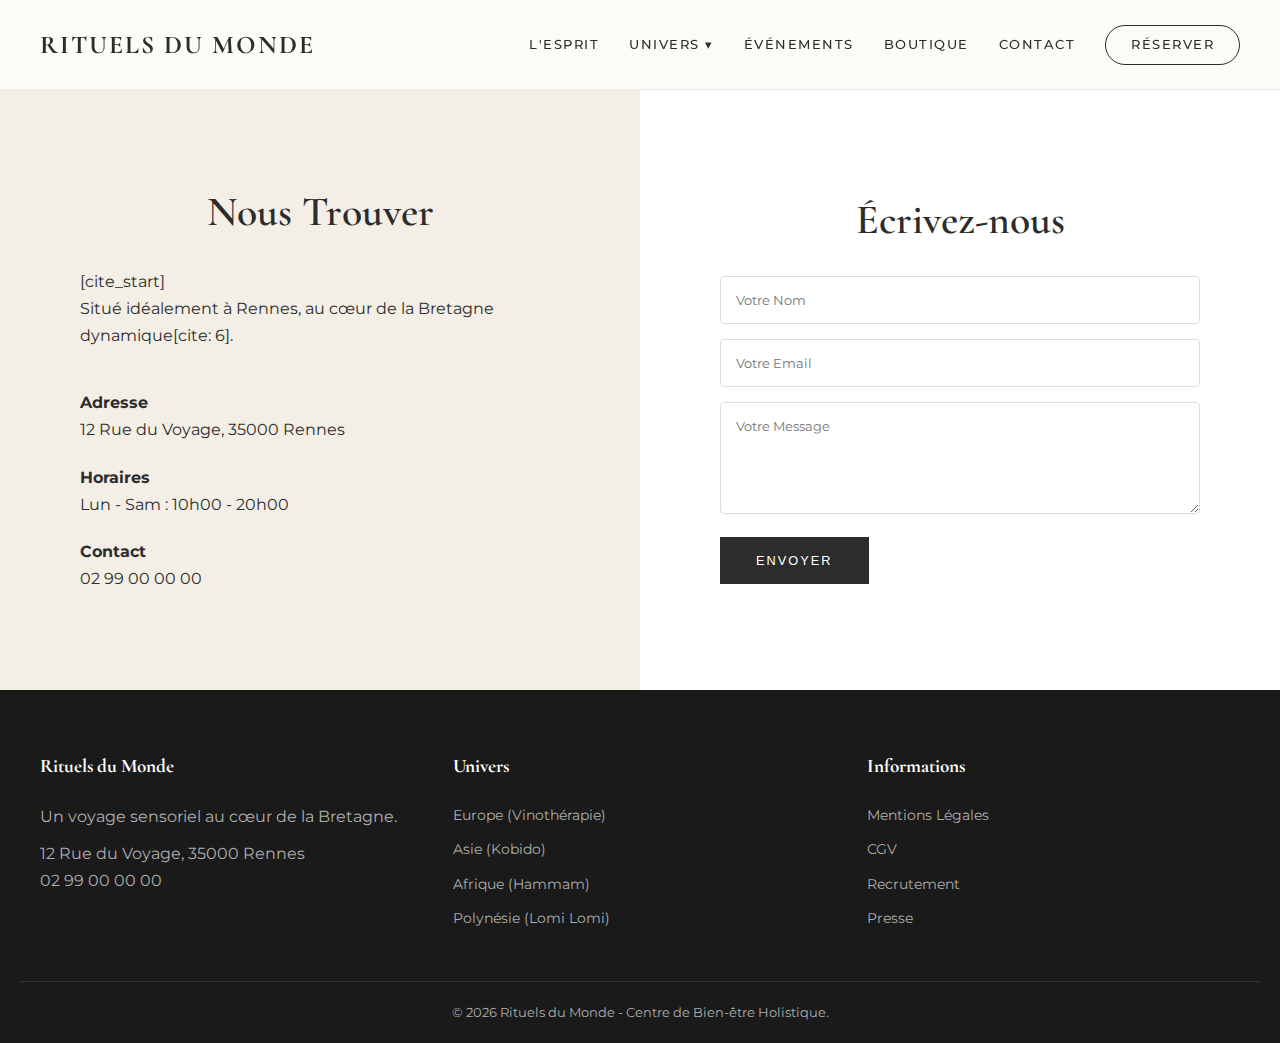
<file: contact.html>
<!DOCTYPE html>
<html lang="fr">
<head>
    <meta charset="UTF-8">
    <meta name="viewport" content="width=device-width, initial-scale=1.0">
    <title>Contact | Rituels du Monde</title>
    <link href="https://fonts.googleapis.com/css2?family=Cormorant+Garamond:wght@400;600&family=Montserrat:wght@300;400&display=swap" rel="stylesheet">
    <link rel="stylesheet" href="style.css">
</head>
<body>
    <nav>
        <div class="logo"><a href="index.html">RITUELS DU MONDE</a></div>
        <div class="nav-links">
            <a href="index.html">L'Esprit</a>
            
            <div class="dropdown">
                <a href="#" class="dropbtn" style="cursor: default;">Univers ▾</a>
                <div class="dropdown-content">
                    <a href="univ-europe.html">Europe (Vinothérapie)</a>
                    <a href="univ-asie.html">Asie (Kobido & Énergie)</a>
                    <a href="univ-afrique.html">Afrique (Hammam)</a>
                    <a href="univ-polynesie.html">Polynésie (Lomi Lomi)</a>
                    <a href="univ-amerique.html">Amériques (Deep Tissue)</a>
                </div>
            </div>

            <a href="evenements.html">Événements</a>
            <a href="boutique.html">Boutique</a>
            <a href="contact.html">Contact</a>
            <a href="reservation.html" class="btn-nav-resa">Réserver</a>
        </div>
        </nav>

    <div class="contact-layout">
        <div class="contact-left">
            <h2>Nous Trouver</h2>
            [cite_start]<p>Situé idéalement à Rennes, au cœur de la Bretagne dynamique[cite: 6].</p>
            
            <div style="margin-top:40px;">
                <h4>Adresse</h4>
                <p>12 Rue du Voyage, 35000 Rennes</p>
            </div>
            <div style="margin-top:20px;">
                <h4>Horaires</h4>
                <p>Lun - Sam : 10h00 - 20h00</p>
            </div>
            <div style="margin-top:20px;">
                <h4>Contact</h4>
                <p>02 99 00 00 00</p>
            </div>
        </div>

        <div class="contact-right">
            <h2>Écrivez-nous</h2>
            <form>
                <input type="text" placeholder="Votre Nom">
                <input type="email" placeholder="Votre Email">
                <textarea rows="5" placeholder="Votre Message"></textarea>
                <button class="btn">Envoyer</button>
            </form>
        </div>
    </div>

    <footer>
        <div class="footer-content">
            <div class="footer-col">
                <h4>Rituels du Monde</h4>
                <p>Un voyage sensoriel au cœur de la Bretagne.</p>
                <p style="margin-top:10px;">12 Rue du Voyage, 35000 Rennes</p>
                <p>02 99 00 00 00</p>
            </div>
            <div class="footer-col">
                <h4>Univers</h4>
                <a href="univers.html">Europe (Vinothérapie)</a>
                <a href="univers.html">Asie (Kobido)</a>
                <a href="univers.html">Afrique (Hammam)</a>
                <a href="univers.html">Polynésie (Lomi Lomi)</a>
            </div>
            <div class="footer-col">
                <h4>Informations</h4>
                <a href="contact.html">Mentions Légales</a>
                <a href="contact.html">CGV</a>
                <a href="contact.html">Recrutement</a>
                <a href="contact.html">Presse</a>
            </div>
        </div>
        <div class="copyright">
            © 2026 Rituels du Monde - Centre de Bien-être Holistique.
        </div>
    </footer>

    <script src="script.js"></script>
</body>
</html>
</file>
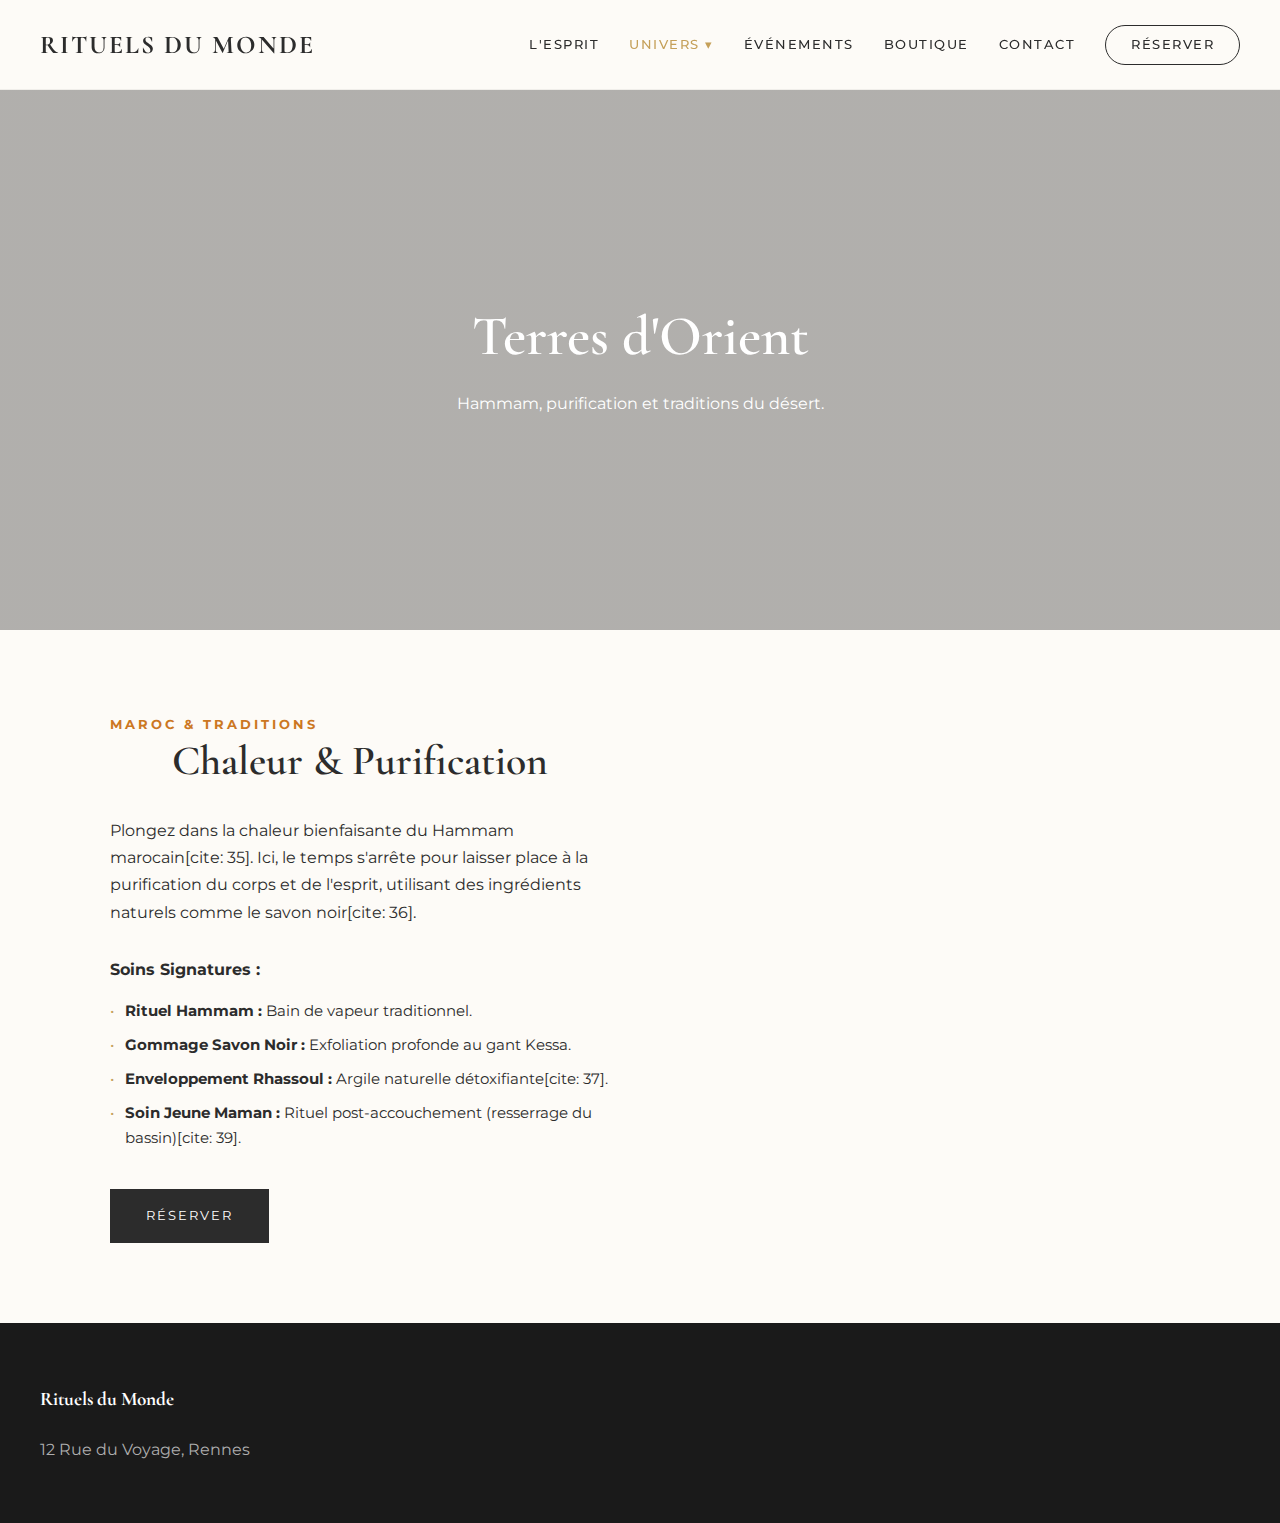
<file: univ-afrique.html>
<!DOCTYPE html>
<html lang="fr">
<head>
    <meta charset="UTF-8">
    <meta name="viewport" content="width=device-width, initial-scale=1.0">
    <title>Afrique & Orient | Rituels du Monde</title>
    <link href="https://fonts.googleapis.com/css2?family=Cormorant+Garamond:wght@400;600&family=Montserrat:wght@300;400&display=swap" rel="stylesheet">
    <link rel="stylesheet" href="style.css">
    <style>
        .univ-hero {
            height: 60vh;
            background-size: cover; background-position: center;
            display: flex; align-items: center; justify-content: center;
            text-align: center; color: white; position: relative;
        }
        .univ-details { display: flex; max-width: 1100px; margin: 80px auto; gap: 60px; padding: 0 20px; align-items: center; }
        .univ-text { flex: 1; }
        .univ-img-block { flex: 1; height: 500px; background-size: cover; background-position: center; border-radius: 4px; }
        @media (max-width: 900px) { .univ-details { flex-direction: column-reverse; } .univ-img-block { width: 100%; height: 300px; } }
    </style>
</head>
<body>
    <nav>
        <div class="logo"><a href="index.html">RITUELS DU MONDE</a></div>
        <div class="nav-links">
            <a href="index.html">L'Esprit</a>
            <div class="dropdown">
                <a href="#" class="dropbtn" style="cursor: default; color:var(--gold);">Univers ▾</a>
                <div class="dropdown-content">
                    <a href="univ-europe.html">Europe</a>
                    <a href="univ-asie.html">Asie</a>
                    <a href="univ-afrique.html">Afrique</a>
                    <a href="univ-polynesie.html">Polynésie</a>
                    <a href="univ-amerique.html">Amériques</a>
                </div>
            </div>
            <a href="evenements.html">Événements</a>
            <a href="boutique.html">Boutique</a>
            <a href="contact.html">Contact</a>
            <a href="reservation.html" class="btn-nav-resa">Réserver</a>
        </div>
    </nav>

    <header class="univ-hero" style="background-image: linear-gradient(rgba(0,0,0,0.3), rgba(0,0,0,0.3)), url('https://images.unsplash.com/photo-1596178065887-1198b6148b2b?q=80&w=1920');">
        <div class="hero-content">
            <h1>Terres d'Orient</h1>
            <p>Hammam, purification et traditions du désert.</p>
        </div>
    </header>

    <section class="univ-details">
        <div class="univ-text">
            <span class="u-tag" style="color:var(--u-afrique)">Maroc & Traditions</span>
            <h2>Chaleur & Purification</h2>
            <p>Plongez dans la chaleur bienfaisante du Hammam marocain[cite: 35]. Ici, le temps s'arrête pour laisser place à la purification du corps et de l'esprit, utilisant des ingrédients naturels comme le savon noir[cite: 36].</p>
            
            <h4 style="margin-top: 30px; margin-bottom: 15px;">Soins Signatures :</h4>
            <ul class="soins-list">
                <li><strong>Rituel Hammam :</strong> Bain de vapeur traditionnel.</li>
                <li><strong>Gommage Savon Noir :</strong> Exfoliation profonde au gant Kessa.</li>
                <li><strong>Enveloppement Rhassoul :</strong> Argile naturelle détoxifiante[cite: 37].</li>
                <li><strong>Soin Jeune Maman :</strong> Rituel post-accouchement (resserrage du bassin)[cite: 39].</li>
            </ul>

            <a href="reservation.html" class="btn" style="margin-top: 30px;">Réserver</a>
        </div>
        <div class="univ-img-block" style="background-image: url('https://images.unsplash.com/photo-1540555700478-4be289fbecef?q=80&w=800');"></div>
    </section>

    <footer>
        <div class="footer-content">
            <div class="footer-col">
                <h4>Rituels du Monde</h4>
                <p>12 Rue du Voyage, Rennes</p>
            </div>
        </div>
    </footer>
    <script src="script.js"></script>
</body>
</html>
</file>
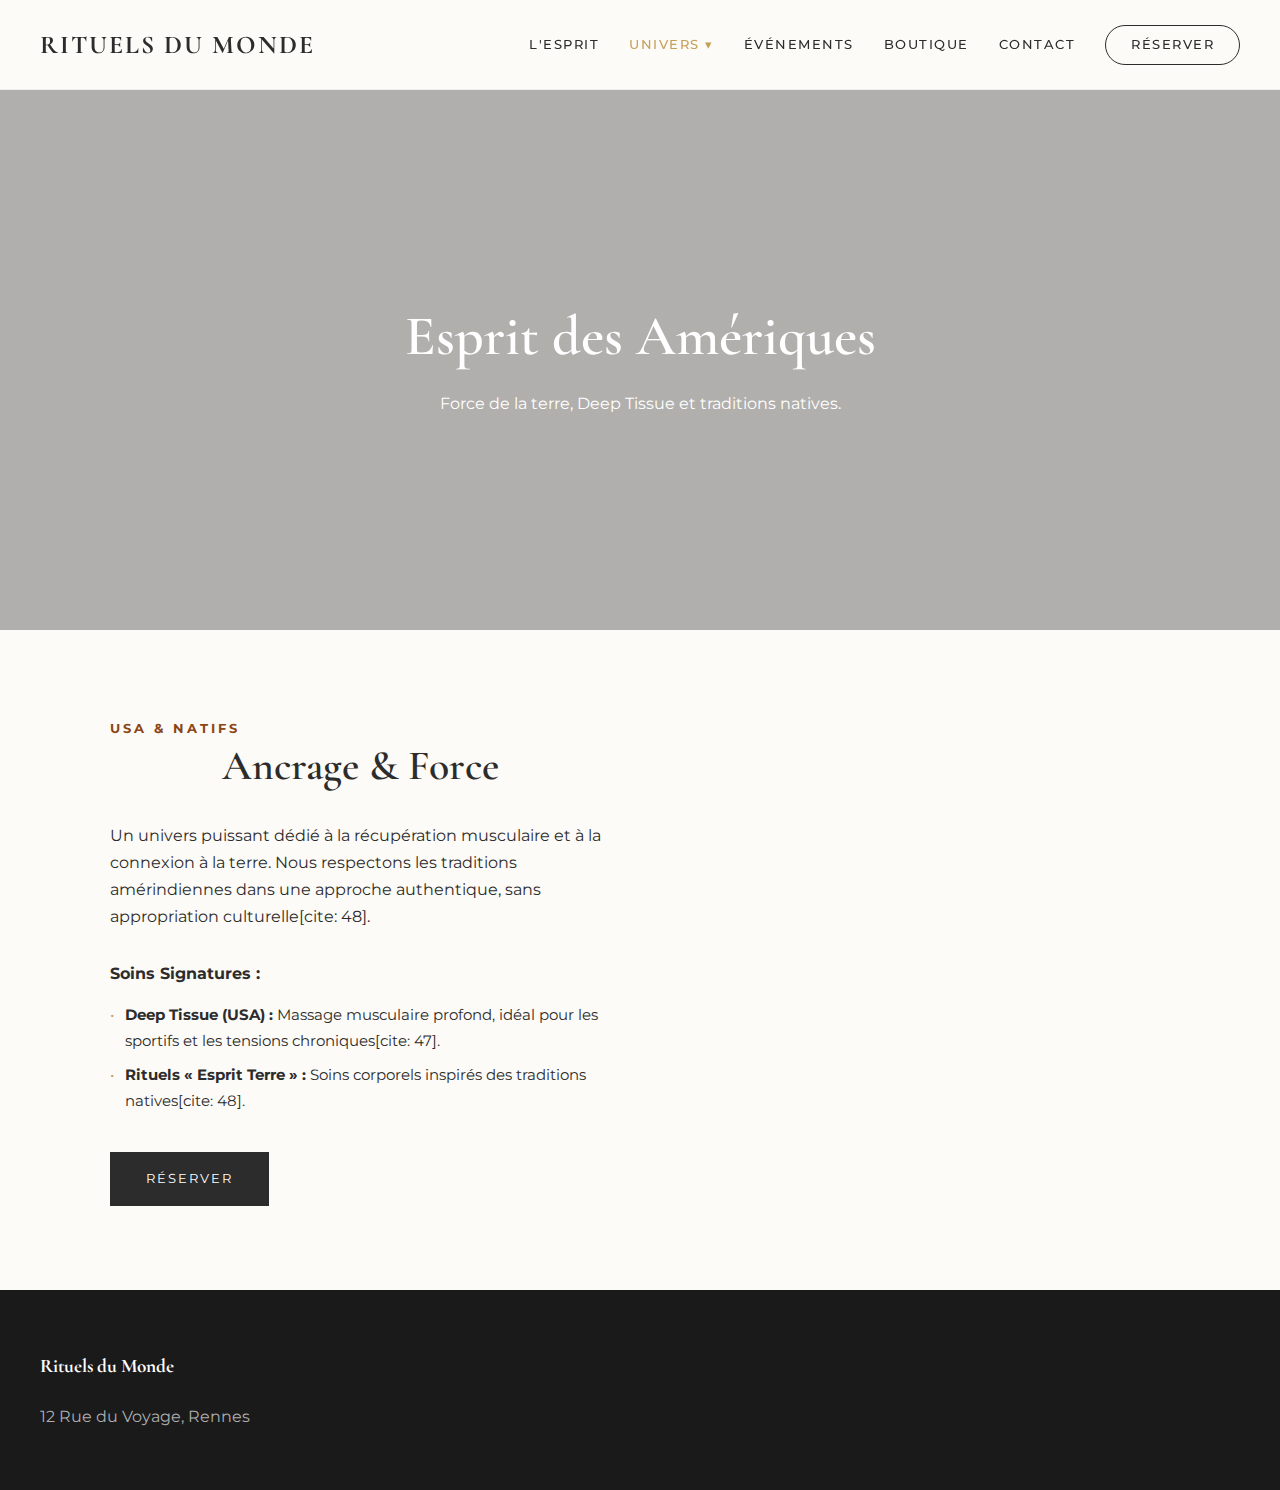
<file: univ-amerique.html>
<!DOCTYPE html>
<html lang="fr">
<head>
    <meta charset="UTF-8">
    <meta name="viewport" content="width=device-width, initial-scale=1.0">
    <title>Amériques | Rituels du Monde</title>
    <link href="https://fonts.googleapis.com/css2?family=Cormorant+Garamond:wght@400;600&family=Montserrat:wght@300;400&display=swap" rel="stylesheet">
    <link rel="stylesheet" href="style.css">
    <style>
        .univ-hero {
            height: 60vh;
            background-size: cover; background-position: center;
            display: flex; align-items: center; justify-content: center;
            text-align: center; color: white; position: relative;
        }
        .univ-details { display: flex; max-width: 1100px; margin: 80px auto; gap: 60px; padding: 0 20px; align-items: center; }
        .univ-text { flex: 1; }
        .univ-img-block { flex: 1; height: 500px; background-size: cover; background-position: center; border-radius: 4px; }
        @media (max-width: 900px) { .univ-details { flex-direction: column-reverse; } .univ-img-block { width: 100%; height: 300px; } }
    </style>
</head>
<body>
    <nav>
        <div class="logo"><a href="index.html">RITUELS DU MONDE</a></div>
        <div class="nav-links">
            <a href="index.html">L'Esprit</a>
            <div class="dropdown">
                <a href="#" class="dropbtn" style="cursor: default; color:var(--gold);">Univers ▾</a>
                <div class="dropdown-content">
                    <a href="univ-europe.html">Europe</a>
                    <a href="univ-asie.html">Asie</a>
                    <a href="univ-afrique.html">Afrique</a>
                    <a href="univ-polynesie.html">Polynésie</a>
                    <a href="univ-amerique.html">Amériques</a>
                </div>
            </div>
            <a href="evenements.html">Événements</a>
            <a href="boutique.html">Boutique</a>
            <a href="contact.html">Contact</a>
            <a href="reservation.html" class="btn-nav-resa">Réserver</a>
        </div>
    </nav>

    <header class="univ-hero" style="background-image: linear-gradient(rgba(0,0,0,0.3), rgba(0,0,0,0.3)), url('https://images.unsplash.com/photo-1544161515-4ab6ce6db874?q=80&w=1920');">
        <div class="hero-content">
            <h1>Esprit des Amériques</h1>
            <p>Force de la terre, Deep Tissue et traditions natives.</p>
        </div>
    </header>

    <section class="univ-details">
        <div class="univ-text">
            <span class="u-tag" style="color:#8B4513">USA & Natifs</span>
            <h2>Ancrage & Force</h2>
            <p>Un univers puissant dédié à la récupération musculaire et à la connexion à la terre. Nous respectons les traditions amérindiennes dans une approche authentique, sans appropriation culturelle[cite: 48].</p>
            
            <h4 style="margin-top: 30px; margin-bottom: 15px;">Soins Signatures :</h4>
            <ul class="soins-list">
                <li><strong>Deep Tissue (USA) :</strong> Massage musculaire profond, idéal pour les sportifs et les tensions chroniques[cite: 47].</li>
                <li><strong>Rituels « Esprit Terre » :</strong> Soins corporels inspirés des traditions natives[cite: 48].</li>
            </ul>

            <a href="reservation.html" class="btn" style="margin-top: 30px;">Réserver</a>
        </div>
        <div class="univ-img-block" style="background-image: url('https://images.unsplash.com/photo-1470115636492-6d2b56f9146d?q=80&w=800');"></div>
    </section>

    <footer>
        <div class="footer-content">
            <div class="footer-col">
                <h4>Rituels du Monde</h4>
                <p>12 Rue du Voyage, Rennes</p>
            </div>
        </div>
    </footer>
    <script src="script.js"></script>
</body>
</html>
</file>
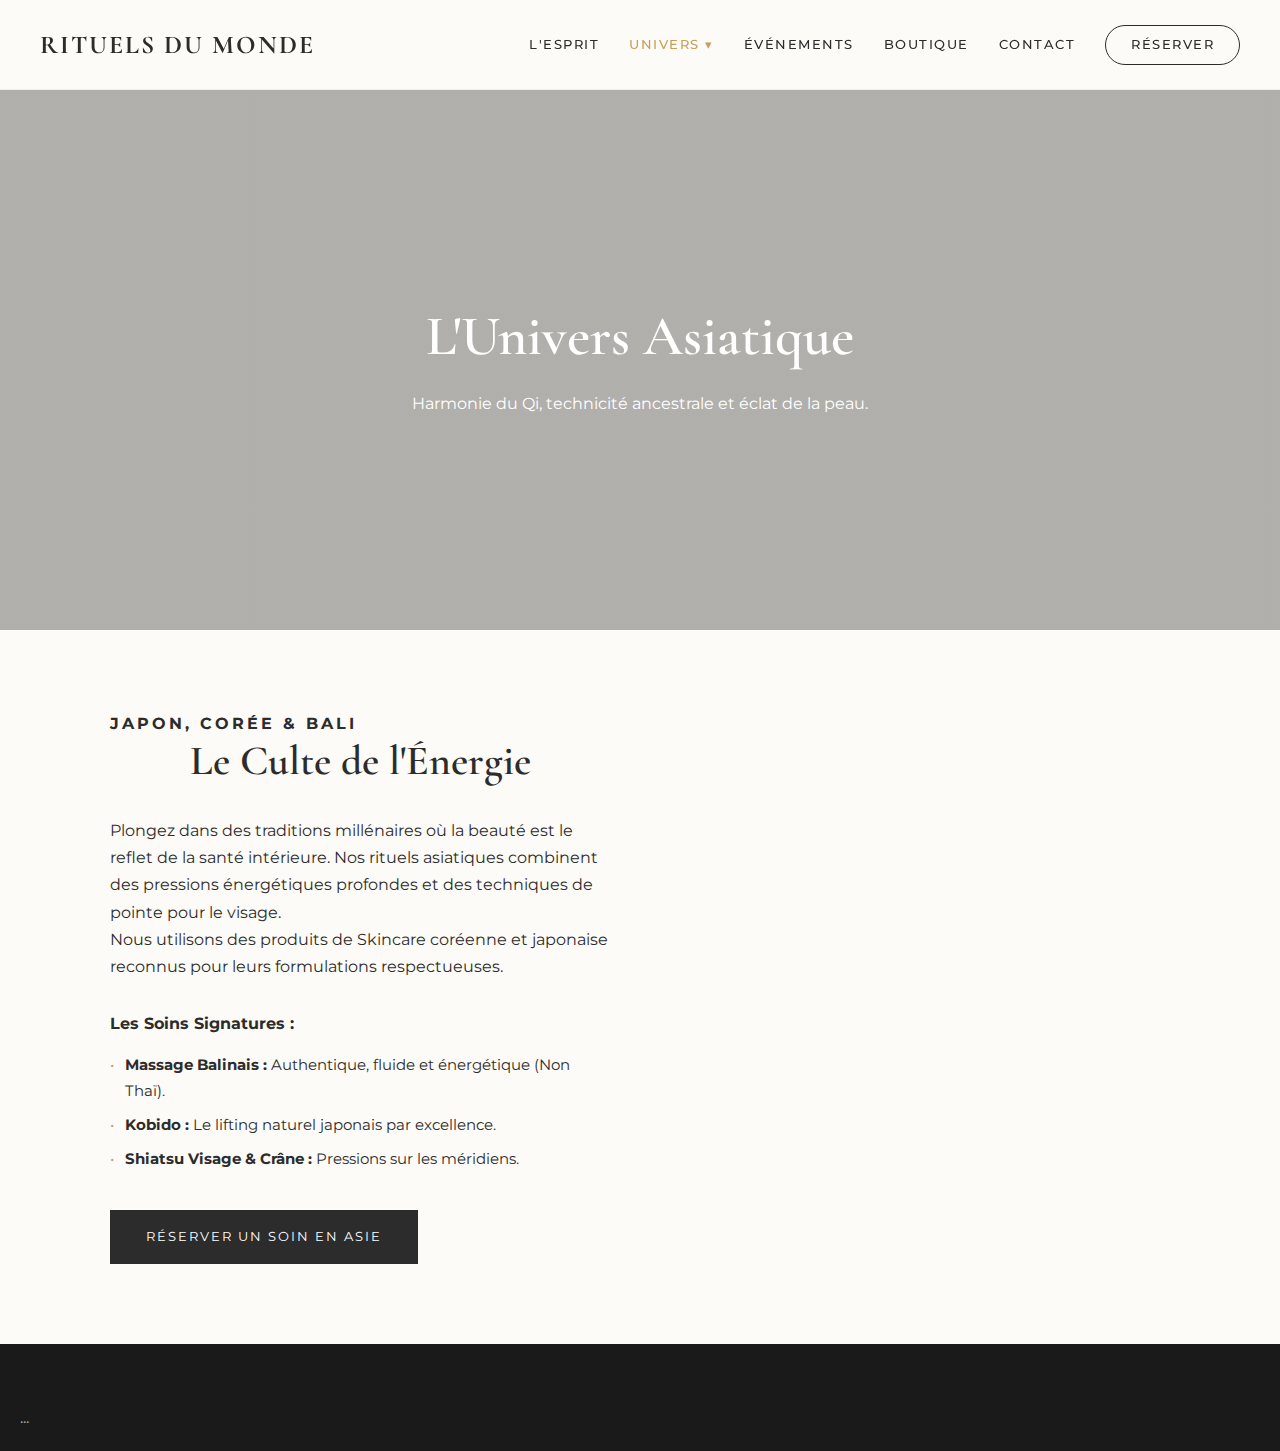
<file: univ-asie.html>
<!DOCTYPE html>
<html lang="fr">
<head>
    <meta charset="UTF-8">
    <meta name="viewport" content="width=device-width, initial-scale=1.0">
    <title>Univers Asie | Rituels du Monde</title>
    <link href="https://fonts.googleapis.com/css2?family=Cormorant+Garamond:wght@400;600&family=Montserrat:wght@300;400&display=swap" rel="stylesheet">
    <link rel="stylesheet" href="style.css">
    <style>
        /* STYLE SPECIFIQUE POUR CES PAGES */
        .univ-hero {
            height: 60vh; /* Hero moins haut que l'accueil */
            background-size: cover; background-position: center;
            display: flex; align-items: center; justify-content: center;
            text-align: center; color: white; position: relative;
        }
        .univ-details { display: flex; max-width: 1100px; margin: 80px auto; gap: 60px; padding: 0 20px; align-items: center; }
        .univ-text { flex: 1; }
        .univ-img-block { flex: 1; height: 500px; background-size: cover; background-position: center; border-radius: 4px; }
        @media (max-width: 900px) { .univ-details { flex-direction: column-reverse; } .univ-img-block { width: 100%; height: 300px; } }
    </style>
</head>
<body>
    <nav>
        <div class="logo"><a href="index.html">RITUELS DU MONDE</a></div>
        <div class="nav-links">
            <a href="index.html">L'Esprit</a>
            <div class="dropdown">
                <a href="#" class="dropbtn" style="cursor: default; color:var(--gold);">Univers ▾</a>
                <div class="dropdown-content">
                    <a href="univ-europe.html">Europe</a>
                    <a href="univ-asie.html">Asie</a>
                    <a href="univ-afrique.html">Afrique</a>
                    <a href="univ-polynesie.html">Polynésie</a>
                    <a href="univ-amerique.html">Amériques</a>
                </div>
            </div>
            <a href="evenements.html">Événements</a>
            <a href="boutique.html">Boutique</a>
            <a href="contact.html">Contact</a>
            <a href="reservation.html" class="btn-nav-resa">Réserver</a>
        </div>
    </nav>

    <header class="univ-hero" style="background-image: linear-gradient(rgba(0,0,0,0.3), rgba(0,0,0,0.3)), url('https://images.unsplash.com/photo-1600607686527-6fb886090705?q=80&w=1920');">
        <div class="hero-content">
            <h1>L'Univers Asiatique</h1>
            <p>Harmonie du Qi, technicité ancestrale et éclat de la peau.</p>
        </div>
    </header>

    <section class="univ-details">
        <div class="univ-text">
             <span class="u-tag u-asie" style="font-size:1rem;">Japon, Corée & Bali</span>
            <h2>Le Culte de l'Énergie</h2>
            
            <p>Plongez dans des traditions millénaires où la beauté est le reflet de la santé intérieure. Nos rituels asiatiques combinent des pressions énergétiques profondes et des techniques de pointe pour le visage.</p>
            <p>Nous utilisons des produits de Skincare coréenne et japonaise reconnus pour leurs formulations respectueuses.</p>

            <h4 style="margin-top: 30px; margin-bottom: 15px;">Les Soins Signatures :</h4>
            <ul class="soins-list">
                <li><strong>Massage Balinais :</strong> Authentique, fluide et énergétique (Non Thaï).</li>
                <li><strong>Kobido :</strong> Le lifting naturel japonais par excellence.</li>
                <li><strong>Shiatsu Visage & Crâne :</strong> Pressions sur les méridiens.</li>
            </ul>

            <a href="reservation.html" class="btn" style="margin-top: 30px;">Réserver un soin en Asie</a>
        </div>

        <div class="univ-img-block" style="background-image: url('https://images.unsplash.com/photo-1570172619644-dfd03ed5d881?q=80&w=800');"></div>
    </section>

    <footer>...</footer>

    <script src="script.js"></script>
</body>
</html>
</file>
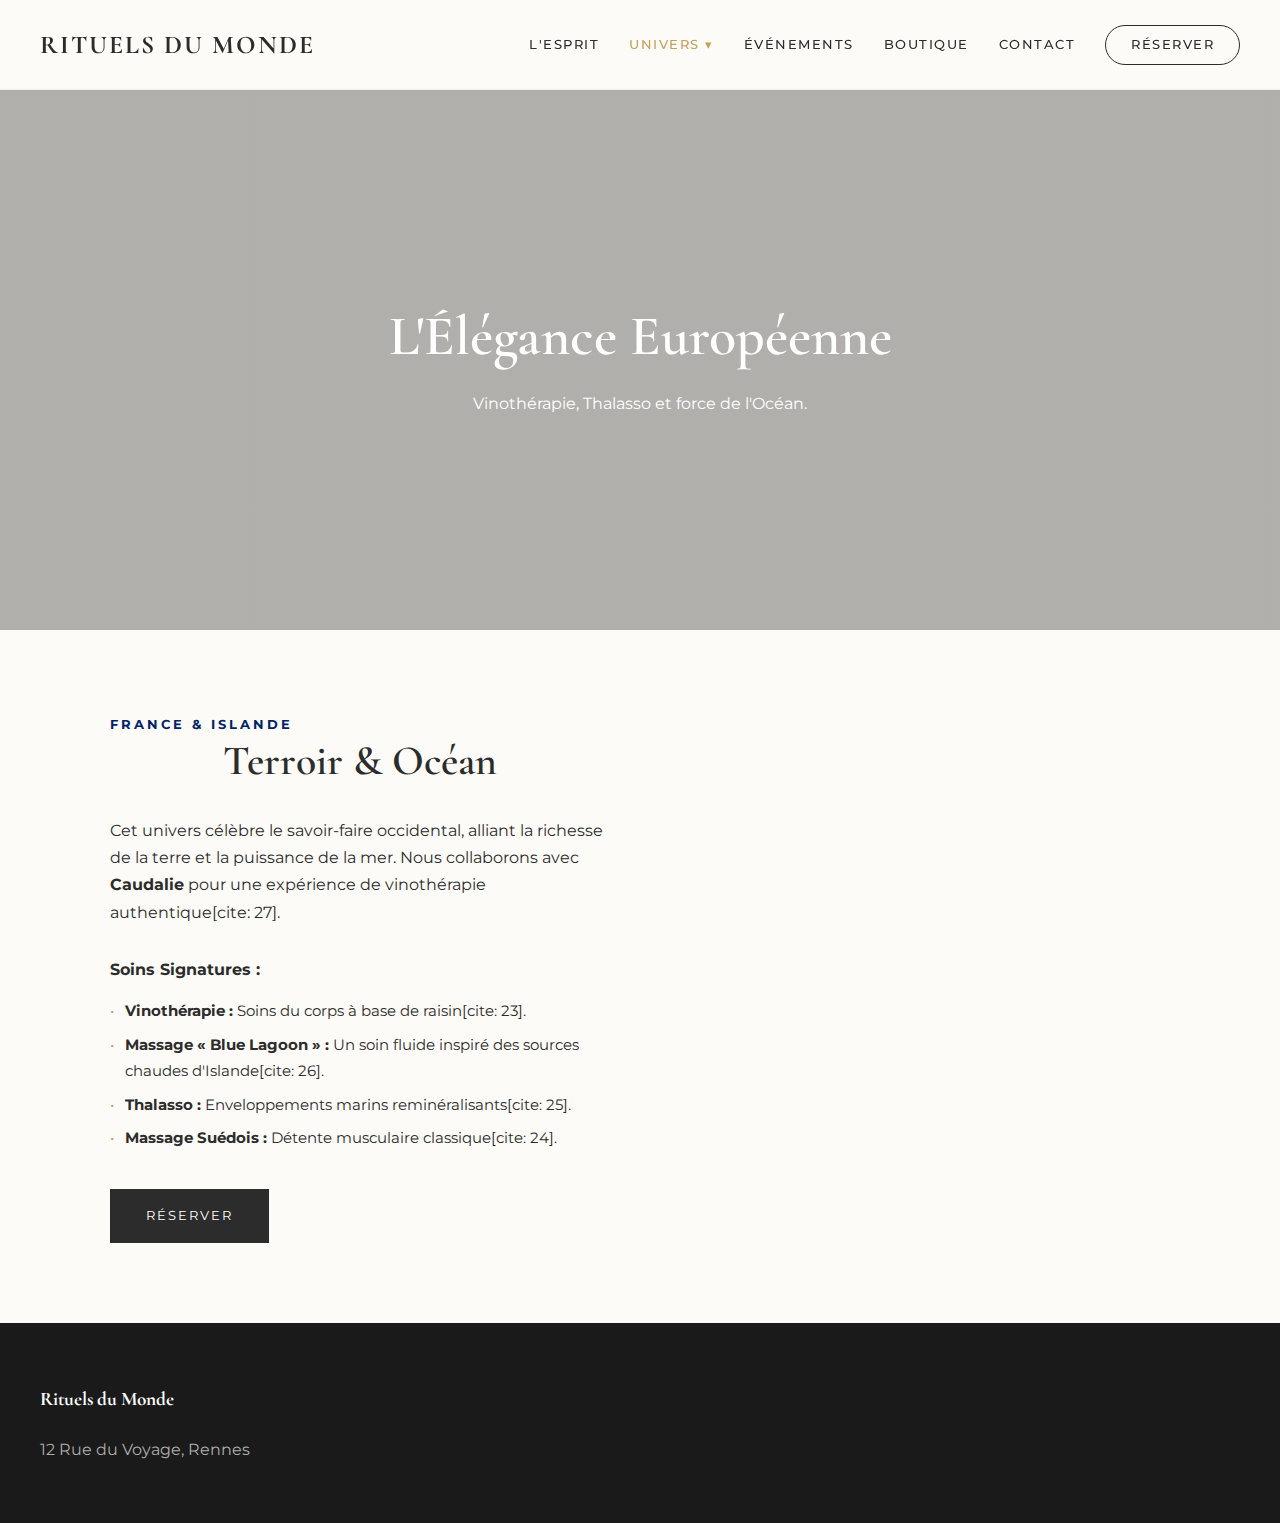
<file: univ-europe.html>
<!DOCTYPE html>
<html lang="fr">
<head>
    <meta charset="UTF-8">
    <meta name="viewport" content="width=device-width, initial-scale=1.0">
    <title>Europe | Rituels du Monde</title>
    <link href="https://fonts.googleapis.com/css2?family=Cormorant+Garamond:wght@400;600&family=Montserrat:wght@300;400&display=swap" rel="stylesheet">
    <link rel="stylesheet" href="style.css">
    <style>
        .univ-hero {
            height: 60vh;
            background-size: cover; background-position: center;
            display: flex; align-items: center; justify-content: center;
            text-align: center; color: white; position: relative;
        }
        .univ-details { display: flex; max-width: 1100px; margin: 80px auto; gap: 60px; padding: 0 20px; align-items: center; }
        .univ-text { flex: 1; }
        .univ-img-block { flex: 1; height: 500px; background-size: cover; background-position: center; border-radius: 4px; }
        @media (max-width: 900px) { .univ-details { flex-direction: column-reverse; } .univ-img-block { width: 100%; height: 300px; } }
    </style>
</head>
<body>
    <nav>
        <div class="logo"><a href="index.html">RITUELS DU MONDE</a></div>
        <div class="nav-links">
            <a href="index.html">L'Esprit</a>
            <div class="dropdown">
                <a href="#" class="dropbtn" style="cursor: default; color:var(--gold);">Univers ▾</a>
                <div class="dropdown-content">
                    <a href="univ-europe.html">Europe</a>
                    <a href="univ-asie.html">Asie</a>
                    <a href="univ-afrique.html">Afrique</a>
                    <a href="univ-polynesie.html">Polynésie</a>
                    <a href="univ-amerique.html">Amériques</a>
                </div>
            </div>
            <a href="evenements.html">Événements</a>
            <a href="boutique.html">Boutique</a>
            <a href="contact.html">Contact</a>
            <a href="reservation.html" class="btn-nav-resa">Réserver</a>
        </div>
    </nav>

    <header class="univ-hero" style="background-image: linear-gradient(rgba(0,0,0,0.3), rgba(0,0,0,0.3)), url('https://images.unsplash.com/photo-1515377905703-c4788e51af15?q=80&w=1920');">
        <div class="hero-content">
            <h1>L'Élégance Européenne</h1>
            <p>Vinothérapie, Thalasso et force de l'Océan.</p>
        </div>
    </header>

    <section class="univ-details">
        <div class="univ-text">
            <span class="u-tag" style="color:var(--u-europe)">France & Islande</span>
            <h2>Terroir & Océan</h2>
            <p>Cet univers célèbre le savoir-faire occidental, alliant la richesse de la terre et la puissance de la mer. Nous collaborons avec <strong>Caudalie</strong> pour une expérience de vinothérapie authentique[cite: 27].</p>
            
            <h4 style="margin-top: 30px; margin-bottom: 15px;">Soins Signatures :</h4>
            <ul class="soins-list">
                <li><strong>Vinothérapie :</strong> Soins du corps à base de raisin[cite: 23].</li>
                <li><strong>Massage « Blue Lagoon » :</strong> Un soin fluide inspiré des sources chaudes d'Islande[cite: 26].</li>
                <li><strong>Thalasso :</strong> Enveloppements marins reminéralisants[cite: 25].</li>
                <li><strong>Massage Suédois :</strong> Détente musculaire classique[cite: 24].</li>
            </ul>

            <a href="reservation.html" class="btn" style="margin-top: 30px;">Réserver</a>
        </div>
        <div class="univ-img-block" style="background-image: url('https://images.unsplash.com/photo-1544161515-4ab6ce6db874?q=80&w=800');"></div>
    </section>

    <footer>
        <div class="footer-content">
            <div class="footer-col">
                <h4>Rituels du Monde</h4>
                <p>12 Rue du Voyage, Rennes</p>
            </div>
        </div>
    </footer>
    <script src="script.js"></script>
</body>
</html>
</file>
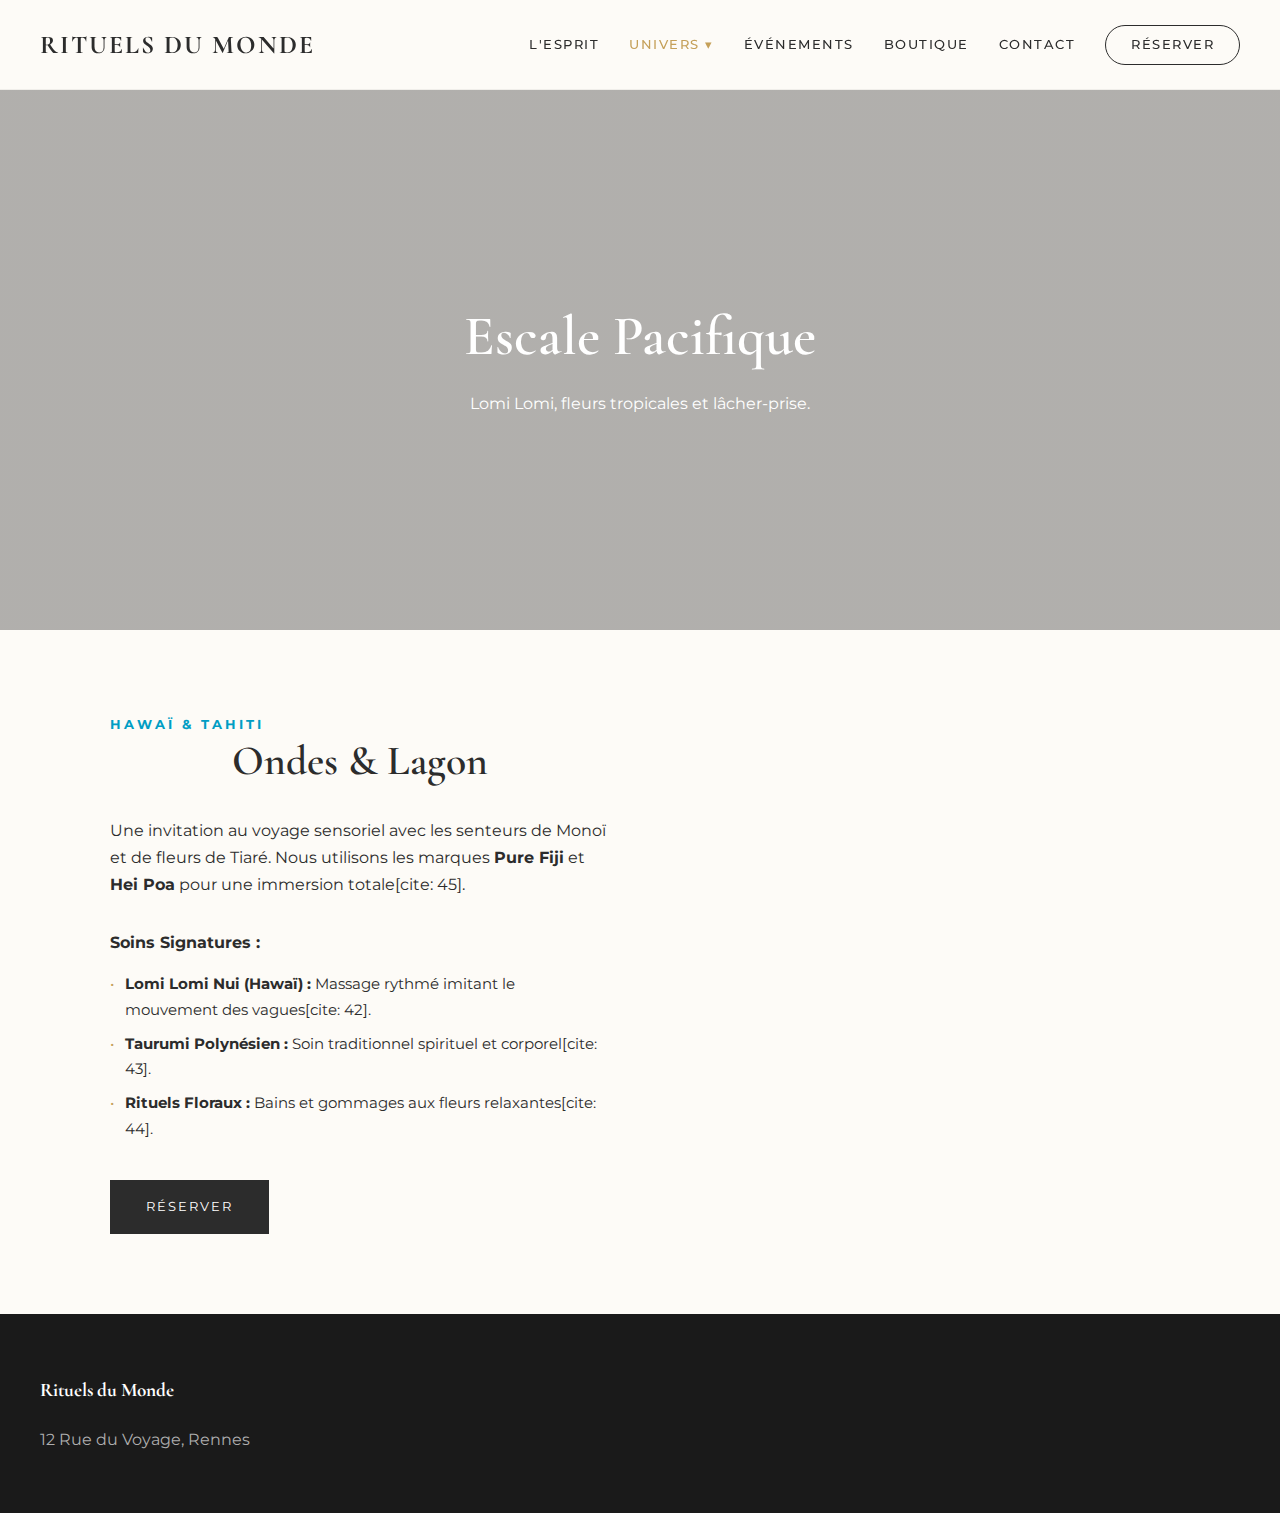
<file: univ-polynesie.html>
<!DOCTYPE html>
<html lang="fr">
<head>
    <meta charset="UTF-8">
    <meta name="viewport" content="width=device-width, initial-scale=1.0">
    <title>Polynésie | Rituels du Monde</title>
    <link href="https://fonts.googleapis.com/css2?family=Cormorant+Garamond:wght@400;600&family=Montserrat:wght@300;400&display=swap" rel="stylesheet">
    <link rel="stylesheet" href="style.css">
    <style>
        .univ-hero {
            height: 60vh;
            background-size: cover; background-position: center;
            display: flex; align-items: center; justify-content: center;
            text-align: center; color: white; position: relative;
        }
        .univ-details { display: flex; max-width: 1100px; margin: 80px auto; gap: 60px; padding: 0 20px; align-items: center; }
        .univ-text { flex: 1; }
        .univ-img-block { flex: 1; height: 500px; background-size: cover; background-position: center; border-radius: 4px; }
        @media (max-width: 900px) { .univ-details { flex-direction: column-reverse; } .univ-img-block { width: 100%; height: 300px; } }
    </style>
</head>
<body>
    <nav>
        <div class="logo"><a href="index.html">RITUELS DU MONDE</a></div>
        <div class="nav-links">
            <a href="index.html">L'Esprit</a>
            <div class="dropdown">
                <a href="#" class="dropbtn" style="cursor: default; color:var(--gold);">Univers ▾</a>
                <div class="dropdown-content">
                    <a href="univ-europe.html">Europe</a>
                    <a href="univ-asie.html">Asie</a>
                    <a href="univ-afrique.html">Afrique</a>
                    <a href="univ-polynesie.html">Polynésie</a>
                    <a href="univ-amerique.html">Amériques</a>
                </div>
            </div>
            <a href="evenements.html">Événements</a>
            <a href="boutique.html">Boutique</a>
            <a href="contact.html">Contact</a>
            <a href="reservation.html" class="btn-nav-resa">Réserver</a>
        </div>
    </nav>

    <header class="univ-hero" style="background-image: linear-gradient(rgba(0,0,0,0.3), rgba(0,0,0,0.3)), url('https://images.unsplash.com/photo-1507525428034-b723cf961d3e?q=80&w=1920');">
        <div class="hero-content">
            <h1>Escale Pacifique</h1>
            <p>Lomi Lomi, fleurs tropicales et lâcher-prise.</p>
        </div>
    </header>

    <section class="univ-details">
        <div class="univ-text">
            <span class="u-tag" style="color:var(--u-polynesie)">Hawaï & Tahiti</span>
            <h2>Ondes & Lagon</h2>
            <p>Une invitation au voyage sensoriel avec les senteurs de Monoï et de fleurs de Tiaré. Nous utilisons les marques <strong>Pure Fiji</strong> et <strong>Hei Poa</strong> pour une immersion totale[cite: 45].</p>
            
            <h4 style="margin-top: 30px; margin-bottom: 15px;">Soins Signatures :</h4>
            <ul class="soins-list">
                <li><strong>Lomi Lomi Nui (Hawaï) :</strong> Massage rythmé imitant le mouvement des vagues[cite: 42].</li>
                <li><strong>Taurumi Polynésien :</strong> Soin traditionnel spirituel et corporel[cite: 43].</li>
                <li><strong>Rituels Floraux :</strong> Bains et gommages aux fleurs relaxantes[cite: 44].</li>
            </ul>

            <a href="reservation.html" class="btn" style="margin-top: 30px;">Réserver</a>
        </div>
        <div class="univ-img-block" style="background-image: url('https://images.unsplash.com/photo-1596178065887-1198b6148b2b?q=80&w=800');"></div>
    </section>

    <footer>
        <div class="footer-content">
            <div class="footer-col">
                <h4>Rituels du Monde</h4>
                <p>12 Rue du Voyage, Rennes</p>
            </div>
        </div>
    </footer>
    <script src="script.js"></script>
</body>
</html>
</file>
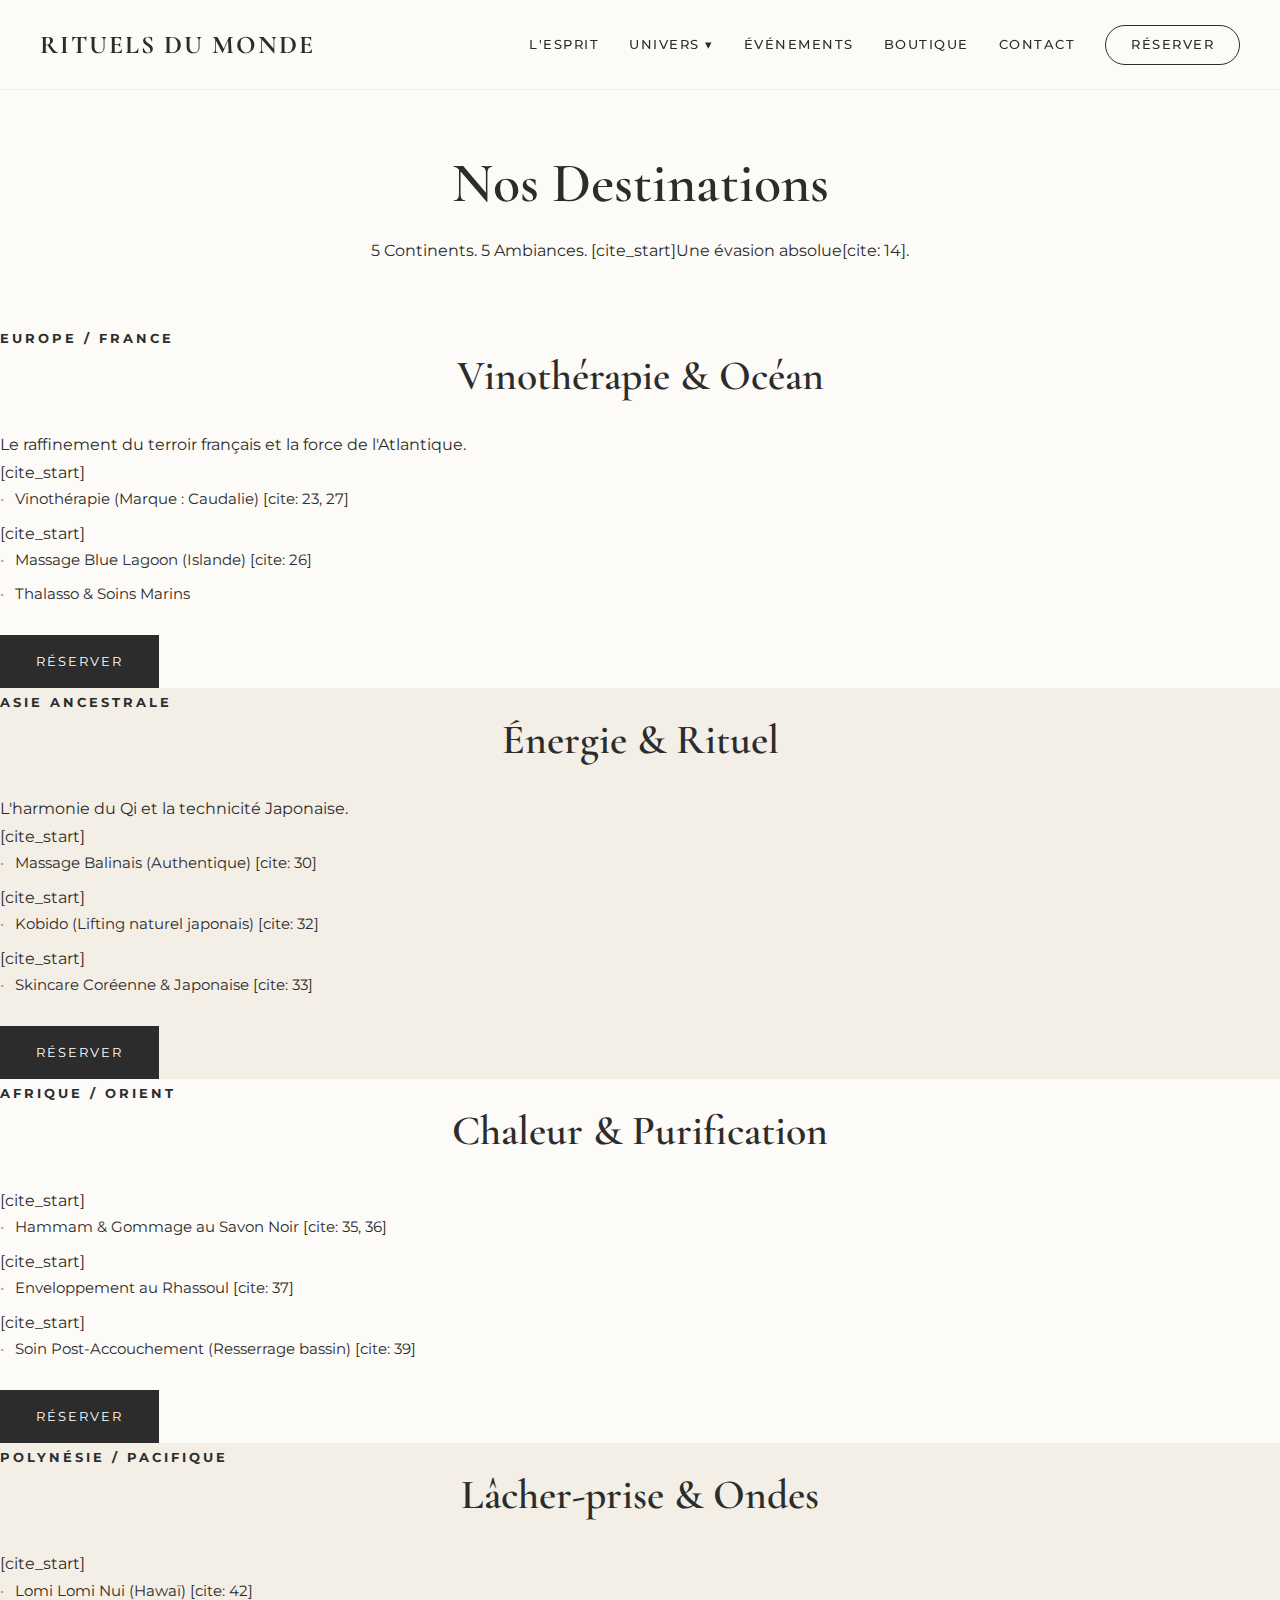
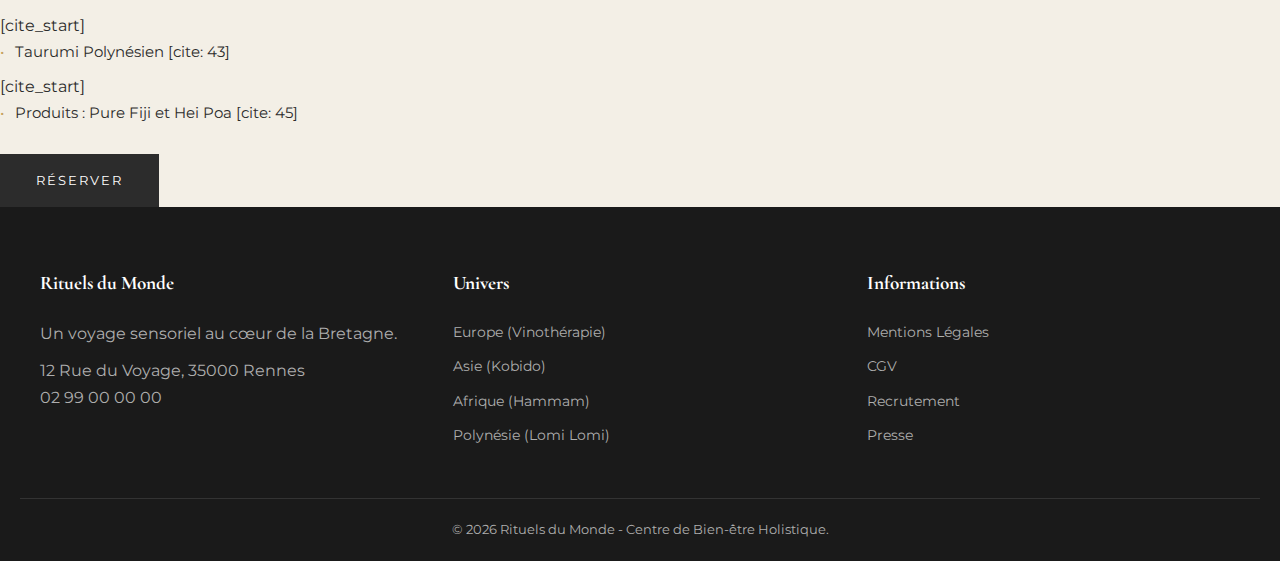
<file: univers.html>
<!DOCTYPE html>
<html lang="fr">
<head>
    <meta charset="UTF-8">
    <meta name="viewport" content="width=device-width, initial-scale=1.0">
    <title>Nos Univers | Rituels du Monde</title>
    <link href="https://fonts.googleapis.com/css2?family=Cormorant+Garamond:wght@400;600&family=Montserrat:wght@300;400&display=swap" rel="stylesheet">
    <link rel="stylesheet" href="style.css">
</head>
<body>
    <nav>
        <div class="logo"><a href="index.html">RITUELS DU MONDE</a></div>
        <div class="nav-links">
            <a href="index.html">L'Esprit</a>
            
            <div class="dropdown">
                <a href="#" class="dropbtn" style="cursor: default;">Univers ▾</a>
                <div class="dropdown-content">
                    <a href="univ-europe.html">Europe (Vinothérapie)</a>
                    <a href="univ-asie.html">Asie (Kobido & Énergie)</a>
                    <a href="univ-afrique.html">Afrique (Hammam)</a>
                    <a href="univ-polynesie.html">Polynésie (Lomi Lomi)</a>
                    <a href="univ-amerique.html">Amériques (Deep Tissue)</a>
                </div>
            </div>

            <a href="evenements.html">Événements</a>
            <a href="boutique.html">Boutique</a>
            <a href="contact.html">Contact</a>
            <a href="reservation.html" class="btn-nav-resa">Réserver</a>
        </div>
        </nav>

    <div style="text-align:center; padding:60px 20px; background:var(--sand);">
        <h1>Nos Destinations</h1>
        <p>5 Continents. 5 Ambiances. [cite_start]Une évasion absolue[cite: 14].</p>
    </div>

    <section class="univers-row u-europe">
        <div class="u-text">
            <span class="u-tag">Europe / France</span>
            <h2>Vinothérapie & Océan</h2>
            <p>Le raffinement du terroir français et la force de l'Atlantique.</p>
            <ul class="soins-list">
                [cite_start]<li>Vinothérapie (Marque : Caudalie) [cite: 23, 27]</li>
                [cite_start]<li>Massage Blue Lagoon (Islande) [cite: 26]</li>
                <li>Thalasso & Soins Marins</li>
            </ul>
            <a href="reservation.html" class="btn" style="margin-top:20px;">Réserver</a>
        </div>
        <div class="u-img" style="background-image:url('https://images.unsplash.com/photo-1515377905703-c4788e51af15?q=80&w=1000');"></div>
    </section>

    <section class="univers-row u-asie">
        <div class="u-text">
            <span class="u-tag">Asie Ancestrale</span>
            <h2>Énergie & Rituel</h2>
            <p>L'harmonie du Qi et la technicité Japonaise.</p>
            <ul class="soins-list">
                [cite_start]<li>Massage Balinais (Authentique) [cite: 30]</li>
                [cite_start]<li>Kobido (Lifting naturel japonais) [cite: 32]</li>
                [cite_start]<li>Skincare Coréenne & Japonaise [cite: 33]</li>
            </ul>
            <a href="reservation.html" class="btn" style="margin-top:20px;">Réserver</a>
        </div>
        <div class="u-img" style="background-image:url('https://images.unsplash.com/photo-1544161515-4ab6ce6db874?q=80&w=1000');"></div>
    </section>

    <section class="univers-row u-afrique">
        <div class="u-text">
            <span class="u-tag">Afrique / Orient</span>
            <h2>Chaleur & Purification</h2>
            <ul class="soins-list">
                [cite_start]<li>Hammam & Gommage au Savon Noir [cite: 35, 36]</li>
                [cite_start]<li>Enveloppement au Rhassoul [cite: 37]</li>
                [cite_start]<li>Soin Post-Accouchement (Resserrage bassin) [cite: 39]</li>
            </ul>
            <a href="reservation.html" class="btn" style="margin-top:20px;">Réserver</a>
        </div>
        <div class="u-img" style="background-image:url('https://images.unsplash.com/photo-1596178065887-1198b6148b2b?q=80&w=1000');"></div>
    </section>

    <section class="univers-row u-polynesie">
        <div class="u-text">
            <span class="u-tag">Polynésie / Pacifique</span>
            <h2>Lâcher-prise & Ondes</h2>
            <ul class="soins-list">
                [cite_start]<li>Lomi Lomi Nui (Hawaï) [cite: 42]</li>
                [cite_start]<li>Taurumi Polynésien [cite: 43]</li>
                [cite_start]<li>Produits : Pure Fiji et Hei Poa [cite: 45]</li>
            </ul>
            <a href="reservation.html" class="btn" style="margin-top:20px;">Réserver</a>
        </div>
        <div class="u-img" style="background-image:url('https://images.unsplash.com/photo-1507525428034-b723cf961d3e?q=80&w=1000');"></div>
    </section>

    <footer>
        <div class="footer-content">
            <div class="footer-col">
                <h4>Rituels du Monde</h4>
                <p>Un voyage sensoriel au cœur de la Bretagne.</p>
                <p style="margin-top:10px;">12 Rue du Voyage, 35000 Rennes</p>
                <p>02 99 00 00 00</p>
            </div>
            <div class="footer-col">
                <h4>Univers</h4>
                <a href="univers.html">Europe (Vinothérapie)</a>
                <a href="univers.html">Asie (Kobido)</a>
                <a href="univers.html">Afrique (Hammam)</a>
                <a href="univers.html">Polynésie (Lomi Lomi)</a>
            </div>
            <div class="footer-col">
                <h4>Informations</h4>
                <a href="contact.html">Mentions Légales</a>
                <a href="contact.html">CGV</a>
                <a href="contact.html">Recrutement</a>
                <a href="contact.html">Presse</a>
            </div>
        </div>
        <div class="copyright">
            © 2026 Rituels du Monde - Centre de Bien-être Holistique.
        </div>
    </footer>

    <script src="script.js"></script>
</body>
</html>
</file>
<file: style.css>
/* ==========================================================================
   PARTIE 1 : CONFIGURATION ET STRUCTURE GLOBALE
   ========================================================================== */

/* 1. PALETTE DE COULEURS ET POLICES */
:root {
    /* Fonds */
    --bg-body: #FDFBF7; /* Crème très léger */
    --bg-sand: #F3EFE6; /* Sable chaud (pour alterner les sections) */
    --white: #FFFFFF;
    
    /* Textes */
    --dark-text: #2C2C2C; /* Noir charbon */
    --gold: #C5A059;      /* Doré principal */
    --gold-hover: #b08d4b;
    --grey-light: #999999;

    /* Couleurs des Univers */
    --u-europe: #002366;    /* Bleu Profond */
    --u-asie: #00A86B;      /* Vert Jade */
    --u-afrique: #CC7722;   /* Ocre */
    --u-polynesie: #009DC4; /* Bleu Lagon */
    --u-amerique: #8B4513;  /* Terre */

    /* UI (Ombres, arrondis) */
    --font-title: 'Cormorant Garamond', serif;
    --font-body: 'Montserrat', sans-serif;
    --radius: 4px;
    --shadow: 0 10px 30px rgba(44, 44, 44, 0.08);
    --transition: all 0.3s ease;
}

/* 2. RESET (Mise à zéro) */
* { margin: 0; padding: 0; box-sizing: border-box; }

body {
    background-color: var(--bg-body);
    color: var(--dark-text);
    font-family: var(--font-body);
    line-height: 1.7;
    padding-top: 90px; /* Espace pour ne pas cacher le contenu sous le menu */
    display: flex;
    flex-direction: column;
    min-height: 100vh;
}

/* 3. TYPOGRAPHIE GLOBALE */
h1, h2, h3 { font-family: var(--font-title); font-weight: 600; line-height: 1.2; }
h1 { font-size: 3.5rem; margin-bottom: 20px; }
h2 { font-size: 2.6rem; margin-bottom: 30px; text-align: center; }
a { text-decoration: none; color: inherit; transition: var(--transition); }
img { width: 100%; height: auto; object-fit: cover; display: block; }
ul { list-style: none; }

.container { max-width: 1200px; margin: 0 auto; padding: 0 20px; }
.section-padding { padding: 90px 0; }
section:nth-child(even) { background-color: var(--bg-sand); } /* Une section sur deux colorée */

/* 4. BOUTONS (Style Global) */
.btn {
    display: inline-block; padding: 15px 35px;
    background: var(--dark-text); color: var(--white);
    text-transform: uppercase; font-size: 0.8rem; letter-spacing: 2px;
    border: 1px solid var(--dark-text); cursor: pointer; transition: var(--transition);
}
.btn:hover { background: var(--gold); border-color: var(--gold); }

/* 5. BARRE DE NAVIGATION (FIXE) */
nav {
    position: fixed; top: 0; left: 0; width: 100%; height: 90px;
    background: rgba(253, 251, 247, 0.98); /* Fond quasi opaque */
    backdrop-filter: blur(8px);
    display: flex; justify-content: space-between; align-items: center;
    padding: 0 40px; z-index: 1000; border-bottom: 1px solid rgba(0,0,0,0.05);
}

.logo a {
    font-family: var(--font-title); font-size: 1.6rem; font-weight: 700;
    letter-spacing: 2px; text-transform: uppercase;
}

.nav-links {
    display: flex; gap: 30px; height: 100%; align-items: center;
}

/* Liens du menu */
.nav-links a, .dropdown {
    display: flex; align-items: center;
    height: 100%; /* Prend toute la hauteur pour éviter le bug de survol */
    font-size: 0.8rem; text-transform: uppercase; letter-spacing: 1.5px;
    font-weight: 500; cursor: pointer; position: relative;
}
.nav-links a:hover, .nav-links a.active, .dropbtn:hover { color: var(--gold); }

/* Bouton Réserver (Menu) */
.btn-nav-resa {
    padding: 0 25px !important; height: 40px !important;
    border: 1px solid var(--dark-text); border-radius: 50px;
    display: flex; justify-content: center;
}
.btn-nav-resa:hover { background: var(--dark-text); color: var(--white) !important; }

/* 6. MENU DÉROULANT (Correction Bug Espace) */
.dropdown-content {
    display: none; position: absolute;
    top: 100%; /* Collé pile sous la barre */
    left: -20px;
    background-color: var(--white); min-width: 240px;
    box-shadow: 0 10px 30px rgba(0,0,0,0.1); z-index: 1000;
    border-top: 3px solid var(--gold); border-radius: 0 0 4px 4px;
    opacity: 0; transform: translateY(10px); transition: opacity 0.3s ease, transform 0.3s ease;
}
.dropdown:hover .dropdown-content { display: block; opacity: 1; transform: translateY(0); }

.dropdown-content a {
    height: auto; padding: 15px 20px; display: block;
    border-bottom: 1px solid #f9f9f9; color: var(--dark-text);
    text-transform: capitalize; font-size: 0.85rem; letter-spacing: 0.5px;
}
.dropdown-content a:hover { background-color: var(--bg-sand); color: var(--gold); padding-left: 25px; }

/* 7. PIED DE PAGE (FOOTER) */
footer {
    background-color: #1a1a1a; color: #aeaeae;
    padding: 60px 20px 20px; margin-top: auto;
}
.footer-content {
    max-width: 1200px; margin: 0 auto; display: grid;
    grid-template-columns: repeat(auto-fit, minmax(250px, 1fr)); gap: 40px; margin-bottom: 40px;
}
.footer-col h4 { color: var(--white); margin-bottom: 20px; font-family: var(--font-title); font-size: 1.2rem; }
.footer-col a { display: block; margin-bottom: 10px; font-size: 0.9rem; }
.footer-col a:hover { color: var(--gold); }
.copyright { text-align: center; border-top: 1px solid #333; padding-top: 20px; font-size: 0.8rem; }

/* ==========================================================================
   PARTIE 2 : DESIGN DES PAGES
   ========================================================================== */

/* --- PAGE ACCUEIL --- */
.hero-section {
    height: calc(100vh - 90px);
    background: linear-gradient(rgba(0,0,0,0.2), rgba(0,0,0,0.2)), url('https://images.unsplash.com/photo-1544161515-4ab6ce6db874?q=80&w=1920') center/cover;
    display: flex; align-items: center; justify-content: center; text-align: center; color: var(--white);
}
.hero-content { max-width: 800px; padding: 20px; animation: fadeIn 1s ease; }

.storytelling { background: var(--bg-body); text-align: center; max-width: 900px; margin: 0 auto; padding: 100px 20px; }
.story-grid { display: flex; gap: 50px; text-align: left; align-items: center; margin-top: 50px; }
.story-text { flex: 1; }
.story-img { flex: 1; height: 350px; background-color: #dcdcdc; border-radius: 4px; overflow: hidden; }

/* Grille des 5 Univers (Accueil) */
.home-univers-title { text-align: center; padding: 60px 20px 30px; background: var(--bg-body); }
.home-univers-grid { display: grid; grid-template-columns: repeat(5, 1fr); gap: 0; width: 100%; }

.uni-square { position: relative; aspect-ratio: 1 / 1; overflow: hidden; cursor: pointer; }
.uni-sq-bg { width: 100%; height: 100%; background-size: cover; background-position: center; transition: transform 0.6s ease; }
.uni-sq-overlay {
    position: absolute; inset: 0; background: rgba(0,0,0,0.3);
    display: flex; flex-direction: column; justify-content: center; align-items: center;
    color: var(--white); transition: 0.4s; padding: 20px; text-align: center;
}
.uni-sq-overlay h3 { color: var(--white); font-size: 1.5rem; margin-bottom: 10px; text-shadow: 0 2px 5px rgba(0,0,0,0.5); }
.uni-sq-link { font-size: 0.7rem; text-transform: uppercase; letter-spacing: 2px; border-bottom: 1px solid var(--white); padding-bottom: 5px; opacity: 0.8; transition: 0.3s; }
.uni-square:hover .uni-sq-bg { transform: scale(1.1); }
.uni-square:hover .uni-sq-overlay { background: rgba(0,0,0,0.5); }
.uni-square:hover .uni-sq-link { opacity: 1; border-color: var(--gold); }

/* --- PAGE UNIVERS (Détails) --- */
.univ-hero { height: 60vh; background-size: cover; background-position: center; display: flex; align-items: center; justify-content: center; text-align: center; color: var(--white); }
.univ-details { display: flex; max-width: 1100px; margin: 80px auto; gap: 60px; padding: 0 20px; align-items: center; }
.univ-text { flex: 1; }
.univ-img-block { flex: 1; height: 500px; background-size: cover; border-radius: 4px; }

.u-tag { font-size: 0.8rem; text-transform: uppercase; letter-spacing: 3px; margin-bottom: 15px; font-weight: bold; }
.soins-list li { margin-bottom: 8px; font-size: 0.95rem; padding-left: 15px; position: relative; }
.soins-list li::before { content: '•'; position: absolute; left: 0; color: var(--gold); }

/* Grille Style "Sezame" */
.sezame-grid { display: grid; grid-template-columns: repeat(auto-fill, minmax(320px, 1fr)); gap: 40px; max-width: 1300px; margin: 0 auto; padding: 20px; }
.sezame-card { background: transparent; cursor: pointer; transition: transform 0.3s ease; }
.sezame-card:hover { transform: translateY(-5px); }
.sez-img-container { width: 100%; height: 350px; border-radius: 12px; overflow: hidden; margin-bottom: 20px; }
.sez-img { width: 100%; height: 100%; object-fit: cover; transition: transform 0.5s ease; }
.sezame-card:hover .sez-img { transform: scale(1.05); }
.sez-tags { display: flex; gap: 10px; margin-bottom: 10px; }
.sez-tag { background: #F0EBE0; padding: 6px 12px; border-radius: 4px; font-size: 0.7rem; text-transform: uppercase; font-weight: 600; color: var(--dark-text); }
.sez-title { font-family: var(--font-title); font-size: 1.6rem; margin-bottom: 5px; line-height: 1.2; }
.sez-desc { font-size: 0.95rem; color: #666; margin-bottom: 5px; }
.sez-price { font-size: 0.9rem; color: #888; }

/* Couleurs Points */
.dot-europe { color: var(--u-europe); } .dot-asie { color: var(--u-asie); }
.dot-afrique { color: var(--u-afrique); } .dot-polynesie { color: var(--u-polynesie); }
.dot-amerique { color: #8B4513; }

/* --- PAGE ÉVÉNEMENTS --- */
.zen-header { background: var(--bg-sand); padding: 80px 20px; text-align: center; }
.cats-info { background: var(--white); padding: 40px; max-width: 700px; margin: 30px auto; border-radius: 4px; text-align: left; box-shadow: var(--shadow); }

/* Zen Split */
.split-feature { display: flex; align-items: center; background-color: var(--white); overflow: hidden; }
.split-img { flex: 1; height: 600px; position: relative; }
.split-img img { width: 100%; height: 100%; object-fit: cover; }
.split-content { flex: 1; padding: 80px; display: flex; flex-direction: column; justify-content: center; }
.split-tag { color: var(--gold); text-transform: uppercase; letter-spacing: 2px; font-size: 0.8rem; font-weight: 700; margin-bottom: 20px; display: block; }
.split-content h2 { text-align: left; margin-bottom: 30px; font-size: 2.8rem; }
.feature-list { margin: 30px 0; }
.feature-item { display: flex; gap: 15px; margin-bottom: 20px; }
.f-icon { font-size: 1.5rem; color: var(--gold); }

/* Agenda */
.events-grid { display: grid; grid-template-columns: repeat(auto-fit, minmax(300px, 1fr)); gap: 30px; margin-top: 50px; }
.event-card { background: var(--white); border-radius: 8px; overflow: hidden; box-shadow: var(--shadow); transition: transform 0.3s ease; border: 1px solid rgba(0,0,0,0.05); }
.event-card:hover { transform: translateY(-5px); box-shadow: 0 15px 40px rgba(0,0,0,0.1); }
.event-img-wrap { height: 250px; position: relative; overflow: hidden; }
.event-img-wrap img { width: 100%; height: 100%; object-fit: cover; transition: transform 0.5s ease; }
.event-card:hover .event-img-wrap img { transform: scale(1.05); }
.date-badge { position: absolute; top: 20px; left: 20px; background: var(--white); padding: 10px 15px; text-align: center; border-radius: 4px; box-shadow: 0 5px 15px rgba(0,0,0,0.1); }
.db-day { display: block; font-size: 1.2rem; font-weight: 700; color: var(--dark-text); line-height: 1; }
.db-month { display: block; font-size: 0.7rem; text-transform: uppercase; color: var(--gold); letter-spacing: 1px; margin-top: 2px; }
.event-info { padding: 30px; }
.event-cat { font-size: 0.75rem; text-transform: uppercase; letter-spacing: 1.5px; color: var(--grey-light); margin-bottom: 10px; display: block; }
.event-title { font-family: var(--font-title); font-size: 1.5rem; margin-bottom: 15px; color: var(--dark-text); }
.event-desc { font-size: 0.95rem; color: #666; margin-bottom: 20px; line-height: 1.6; }

/* --- PAGE CONTACT --- */
.contact-layout { display: grid; grid-template-columns: 1fr 1fr; min-height: 600px; }
.contact-left { background: var(--bg-sand); padding: 80px; display: flex; flex-direction: column; justify-content: center; }
.contact-right { background: var(--white); padding: 80px; display: flex; flex-direction: column; justify-content: center; }

/* --- PAGE RESERVATION (WIZARD) --- */
.booking-container { display: flex; max-width: 1100px; margin: 50px auto; background: var(--white); border-radius: 4px; box-shadow: var(--shadow); overflow: hidden; min-height: 600px; }
.sidebar { width: 30%; background: var(--bg-sand); padding: 40px; border-right: 1px solid #eee; }
.sidebar h3 { font-size: 1.2rem; color: var(--gold); margin-bottom: 20px; }
.summary-row label { font-size: 0.75rem; text-transform: uppercase; color: #888; display: block; }
.summary-row strong { font-size: 1rem; color: var(--dark-text); display: block; margin-bottom: 15px; }
.main-booking { width: 70%; padding: 50px; }
.steps { display: flex; gap: 10px; margin-bottom: 40px; }
.step-bar { flex: 1; height: 4px; background: #eee; border-radius: 2px; }
.step-bar.active { background: var(--gold); }
.step-content { display: none; animation: fadeIn 0.5s; }
.step-content.active { display: block; }
.service-card { display: flex; justify-content: space-between; align-items: center; padding: 20px; border: 1px solid #eee; margin-bottom: 15px; border-radius: 4px; cursor: pointer; transition: 0.2s; background: var(--white); }
.service-card:hover, .service-card.selected { border-color: var(--gold); background: #FFFCF5; }
.srv-price { font-weight: bold; font-size: 1.1rem; }
.form-grid { display: grid; grid-template-columns: 1fr 1fr; gap: 20px; }
input, select, textarea { width: 100%; padding: 15px; border: 1px solid #ddd; border-radius: 4px; font-family: var(--font-body); margin-bottom: 15px; background: var(--white); }

/* ==========================================================================
   PARTIE 3 : BOUTIQUE, FONCTIONS ET MOBILE
   ========================================================================== */

/* 1. BOUTIQUE (Grille & Cartes) */
.shop-hero { 
    height: 40vh; background: #e8e4dc; 
    display: flex; align-items: center; justify-content: center; text-align: center; 
}

/* Filtres (Boutons fins) */
.shop-filters { 
    display: flex; justify-content: center; gap: 12px; margin: 30px 0 50px; flex-wrap: wrap; 
}
.shop-filter-btn { 
    padding: 8px 20px; border: 1px solid #e0e0e0; border-radius: 50px; 
    cursor: pointer; background: var(--white); transition: 0.3s;
    font-family: var(--font-body); font-size: 0.75rem; text-transform: uppercase; letter-spacing: 1px; color: #666;
}
.shop-filter-btn:hover, .shop-filter-btn.active { 
    background: var(--dark-text); color: var(--white); border-color: var(--dark-text); 
}

/* Grille Boutique (Force 3 colonnes) */
.shop-grid { 
    display: grid; 
    grid-template-columns: repeat(3, 1fr) !important; 
    gap: 30px; width: 100%; margin-top: 40px; 
}

/* Carte Produit */
.shop-item { 
    background: var(--white); border: 1px solid #f0f0f0; border-radius: 4px; 
    overflow: hidden; transition: 0.3s; position: relative; 
}
.shop-item:hover { 
    box-shadow: 0 10px 30px rgba(0,0,0,0.05); transform: translateY(-3px); 
}

.shop-img-wrap { 
    height: 280px; position: relative; overflow: hidden; background: #f9f9f9; 
    display: flex; align-items: center; justify-content: center;
}
.shop-img-wrap img { 
    width: 100%; height: 100%; object-fit: cover; transition: 0.6s ease; 
}
.shop-item:hover .shop-img-wrap img { transform: scale(1.08); }

.shop-info { padding: 20px; text-align: center; }
.shop-brand { 
    display: block; font-size: 0.65rem; color: var(--grey-light); 
    text-transform: uppercase; letter-spacing: 2px; margin-bottom: 5px; 
}
.shop-title { 
    font-family: var(--font-title); font-size: 1.2rem; margin-bottom: 8px; color: var(--dark-text); 
}
.shop-price { 
    color: var(--gold); font-weight: 600; font-size: 1rem; display: block; margin-bottom: 15px; 
}

/* Bouton Ajouter au panier (Style propre) */
.add-btn { 
    width: 100%; padding: 10px; border: 1px solid var(--dark-text); background: var(--white); 
    color: var(--dark-text); text-transform: uppercase; font-size: 0.7rem; 
    font-weight: bold; cursor: pointer; transition: 0.3s; letter-spacing: 1px;
}
.add-btn:hover { background: var(--dark-text); color: var(--white); }


/* 2. ÉLÉMENTS DU PANIER (Icone, Sidebar) */
.cart-icon-wrap { position: relative; cursor: pointer; }
.cart-count {
    position: absolute; top: -8px; right: -12px;
    background: var(--gold); color: var(--white); font-size: 0.7rem;
    width: 18px; height: 18px; border-radius: 50%;
    display: flex; justify-content: center; align-items: center;
}

/* Note: Le CSS du panier Snipcart est chargé automatiquement par leur script */


/* 3. CHATBOT FLOTTANT */
#chatbot-widget { position: fixed; bottom: 30px; right: 30px; z-index: 9999; }
.chat-btn { 
    width: 60px; height: 60px; background: var(--gold); color: var(--white); 
    border-radius: 50%; display: flex; align-items: center; justify-content: center; 
    cursor: pointer; font-size: 1.5rem; box-shadow: 0 5px 20px rgba(0,0,0,0.2); 
    transition: transform 0.3s; 
}
.chat-btn:hover { transform: scale(1.1); }

.chat-window { 
    position: absolute; bottom: 80px; right: 0; width: 350px; height: 500px; 
    background: var(--white); border-radius: 12px; box-shadow: 0 20px 50px rgba(0,0,0,0.15); 
    display: none; flex-direction: column; overflow: hidden; border: 1px solid #eee; 
}
.chat-window.open { display: flex; animation: fadeIn 0.3s; }

.chat-header { background: var(--dark-text); color: var(--white); padding: 15px; display: flex; justify-content: space-between; }
.chat-body { flex: 1; padding: 15px; overflow-y: auto; background: #f9f9f9; }
.chat-input { padding: 15px; border-top: 1px solid #eee; display: flex; gap: 10px; background: var(--white); }

.msg { padding: 10px 15px; border-radius: 8px; margin-bottom: 10px; max-width: 80%; font-size: 0.9rem; }
.msg.bot { background: var(--white); border: 1px solid #eee; }
.msg.user { background: var(--gold); color: var(--white); margin-left: auto; }


/* 4. RESPONSIVE MOBILE */
@media (max-width: 900px) {
    .nav-links { display: none; } /* Prévoir menu burger pour la suite */
    
    .univers-row { flex-direction: column !important; }
    .univ-img-block { width: 100%; height: 300px; }
    
    .booking-container, .contact-layout { flex-direction: column; }
    .sidebar, .main-booking, .contact-left, .contact-right { width: 100%; padding: 30px 20px; }
    
    .home-univers-grid { grid-template-columns: repeat(2, 1fr); }
    
    /* Mobile : Boutique en 1 colonne pour lisibilité */
    .shop-grid { grid-template-columns: 1fr !important; }
    
    .split-feature { flex-direction: column; }
    .split-img { width: 100%; height: 400px; }
    .split-content { width: 100%; padding: 40px 20px; }
}

@media (max-width: 480px) {
    .home-univers-grid { grid-template-columns: 1fr; }
}

@keyframes fadeIn { from { opacity: 0; transform: translateY(10px); } to { opacity: 1; transform: translateY(0); } }
</file>
